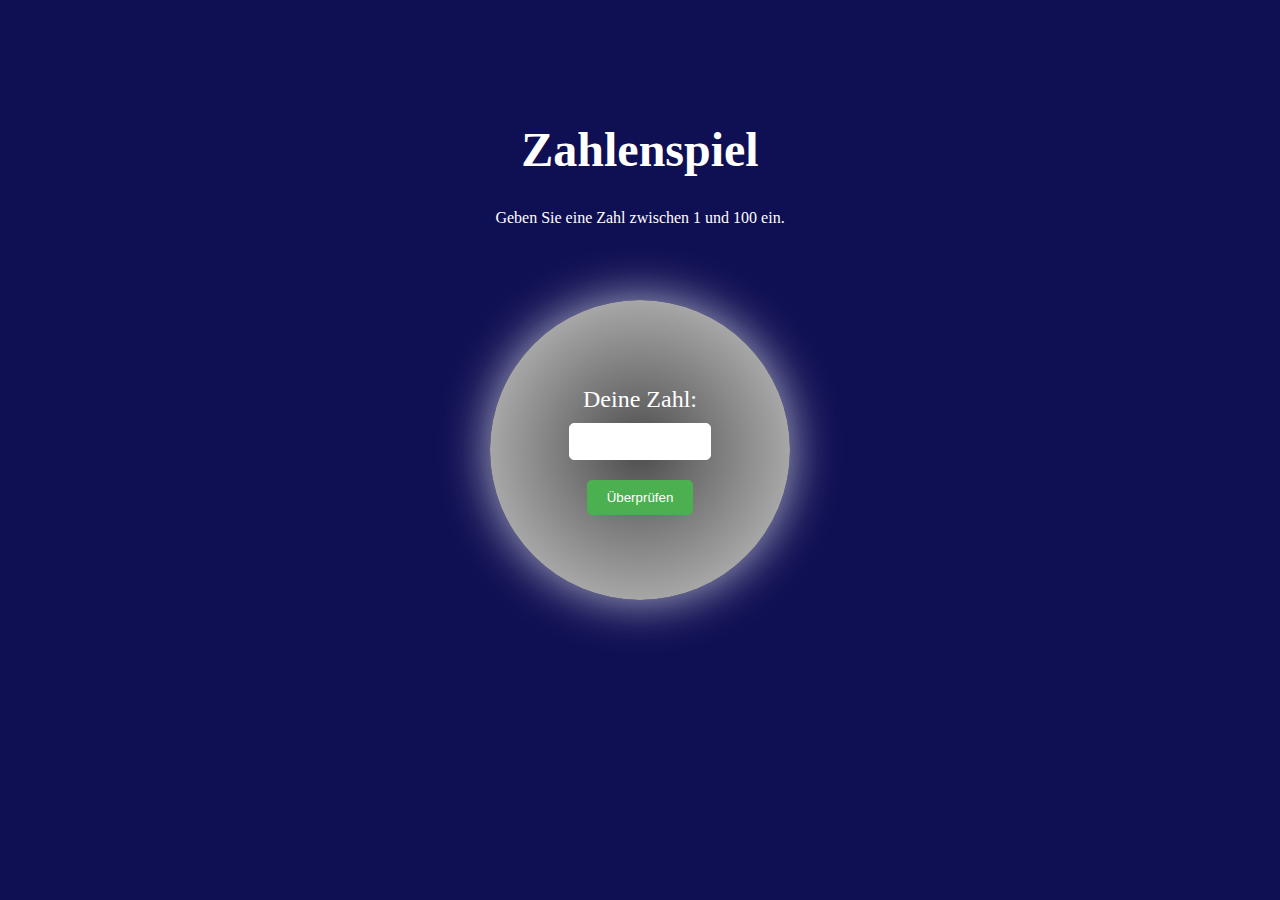
<file: index.html>
<!DOCTYPE html>
<html lang="en">
<head>
    <meta charset="UTF-8">
    <meta name="viewport" content="width=device-width, initial-scale=1.0">
    <link rel="stylesheet" href="style.css">
    <script defer src="./script.js"></script>
    <title>Zahlenspiel</title>
</head>
<body>
    <div class="header">
        <h1>Zahlenspiel</h1>
        <p id="output">Geben Sie eine Zahl zwischen 1 und 100 ein.</p>
    </div>
    
    <div class="content">
        <div class="magic-ball">
            <label for="name" class="inputForm__label">Deine Zahl:</label>
            <input type="input" class="inputForm_field" placeholder=""/> 
            <button onclick="checkGuess()">Überprüfen</button>
        </div>
        <p id="result"></p>
    </div>
</body>
</html>
</file>
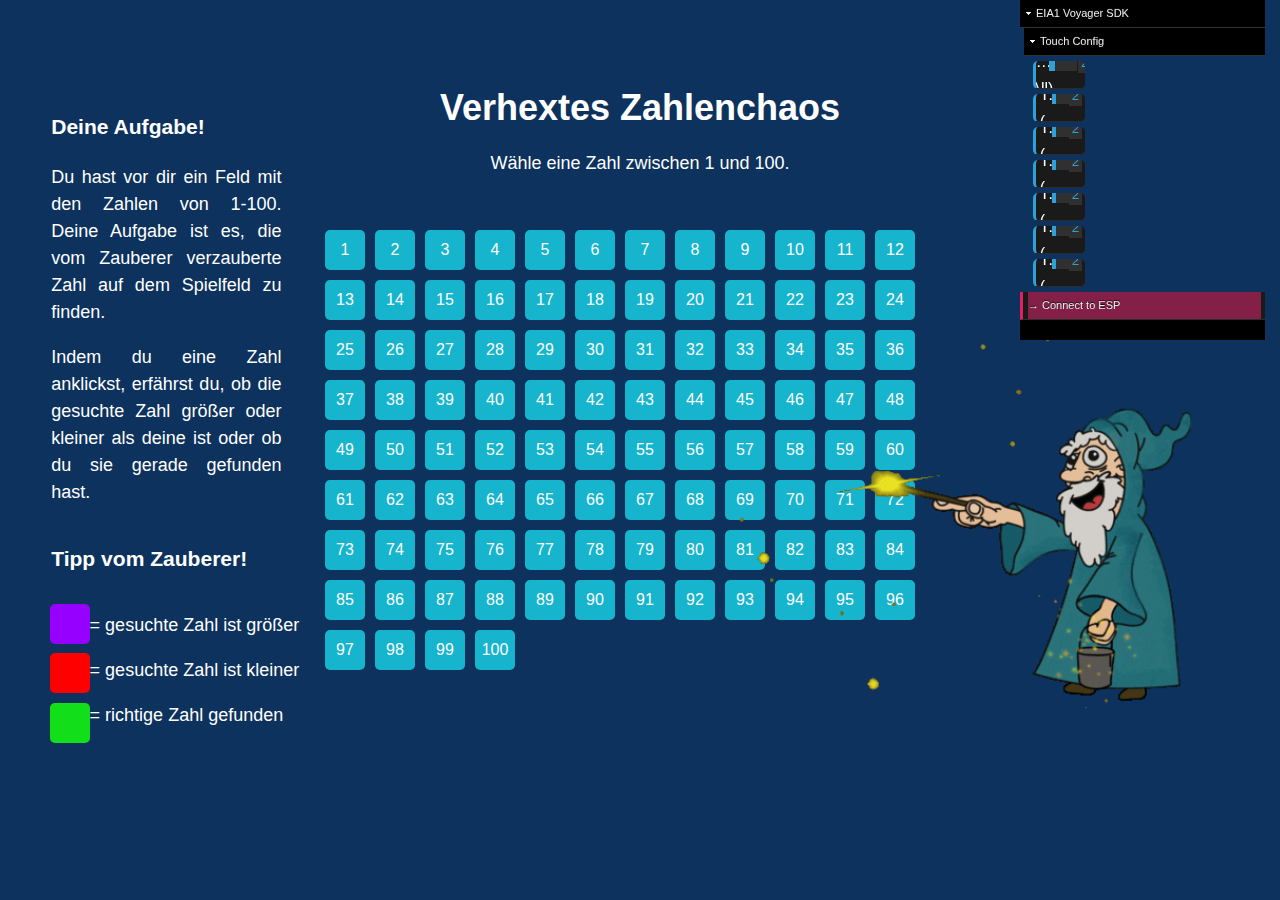
<file: Endabgabe/index.html>
<!DOCTYPE html>
<html lang="en">
<head>
    <meta charset="UTF-8">
    <meta name="viewport" content="width=device-width, initial-scale=1.0">
    <link rel="stylesheet" href="style.css">
    <script defer src="./script.js"></script>
    <script src="./dat.gui.min.js" defer></script>
    <script src="./eia1_voyager_sdk.min.js" defer></script>
    <title>Verhextes Zahlenchaos</title>

</head>
<body>
    <div class="header">
        <h1>Verhextes Zahlenchaos</h1>
        <p id="output">Wähle eine Zahl zwischen 1 und 100.</p>
    </div>
    
    <div class="content" id="numberContainer">
        <!-- Nummern werden hier über JavaScript hinzugefügt -->
    </div>

    <div class="question" id="question">
        <p> Möchtest du noch eine Runde spielen?</p>
        <button id="jaButton">Ja</button>
        <button id="neinButton">Nein</button>
    </div>

    <div class="instructions">
        <h3> Deine Aufgabe!</h3>
        <p>Du hast vor dir ein Feld mit den Zahlen von 1-100. Deine Aufgabe ist es, die vom Zauberer verzauberte Zahl auf dem Spielfeld zu finden.</p> 
        <p>Indem du eine Zahl anklickst, erfährst du, ob die gesuchte Zahl größer oder kleiner als deine ist oder ob du sie gerade gefunden hast. </p>  
    </div>

    <div class="tip">
        <h3> Tipp vom Zauberer!</h3>
    </div>

    <div class="tips">
        <p>= gesuchte Zahl ist größer </p>
        <p>= gesuchte Zahl ist kleiner</p>
        <p>= richtige Zahl gefunden</p>
    </div>

    <div class="square red"></div>
    <div class="square green"></div>
    <div class="square purple"></div>

    <img src="./wizard.gif" width="500px">

</body>
</html>
</file>
<file: style.css>
body {
    margin: 0;
    overflow: hidden;
    background-color: rgb(15, 15, 83); 
    display: flex;
    align-items: center;
    justify-content: center;
    height: 100vh;
    color: #fff;
    position: relative;
}

.header {
    text-align: center;
    position: absolute;
    top: 10%;
    left: 50%;
    transform: translateX(-50%);
}

h1 {
    font-size: 3em; /* Hier kannst du die Schriftgröße nach Bedarf anpassen */
}

.content {
    position: absolute;
    top: 50%;
    left: 50%;
    transform: translate(-50%, -50%);
    text-align: center;
}

.magic-ball {
    width: 300px;
    height: 300px;
    border-radius: 50%;
    background: radial-gradient(circle, #4d4d4d, #ccc);
    box-shadow: 0 0 50px rgba(255, 255, 255, 0.7);
    overflow: hidden;
    display: flex;
    flex-direction: column;
    align-items: center;
    justify-content: center;
}

.inputForm__label {
    display: block;
    font-size: 1.5em; /* Hier kannst du die Schriftgröße nach Bedarf anpassen */
    margin-bottom: 10px;
    color: #fff;
}

.inputForm_field {
    width: 40%;
    padding: 10px;
    margin-bottom: 20px;
    border: 1px solid #fff;
    border-radius: 5px;
}

button {
    padding: 10px 20px;
    cursor: pointer;
    background-color: #4CAF50;
    color: #fff;
    border: none;
    border-radius: 5px;
}

#result {
    font-size: 1.5em;
    position: absolute;
    top: calc(50% + 160px);
    left: 50%;
    transform: translateX(-50%);
    width: 100%;
    box-sizing: border-box;
}
</file>
<file: Endabgabe/style.css>
body {
    margin: 0;
    overflow: hidden;
    background-color: rgb(12, 50, 93); 
    display: flex;
    align-items: center;
    justify-content: center;
    height: 100vh;
    color: rgb(255, 255, 255)
}

.header {
    text-align: center;
    position: absolute;
    top: 7%;
    left: 50%;
    transform: translateX(-50%);
    font-size: 18px;
    font-family:'Arial', Helvetica, sans-serif;
}

.instructions {
    position: absolute;
    top: 10%;
    left: 4%;
    width: 18%;
    transform: translate (-50%, -50%);
    color: #fff;
    text-align: justify; 
    line-height: 1.5;
    font-size: 18px;
    font-family:'Arial', Helvetica, sans-serif;
}

.tip {
    position: absolute;
    top: 58%;
    left: 4%;
    width:18%;
    transform: translate (-50%, -50%);
    color: #fff;
    text-align: justify; 
    line-height: 1.5;
    font-size: 18px;
    font-family:'Arial', Helvetica, sans-serif;
}
.tips {
    position: absolute;
    top: 66%;
    left: 7%;
    width:17%;
    transform: translate (-50%, -50%);
    color: #fff;
    text-align: justify; 
    line-height: 1.5;
    font-size: 18px;
    font-family:'Arial', Helvetica, sans-serif;
}

.square {
    width: 40px;
    height: 40px;
    margin: 5px;
    border-radius: 5px;
}

.purple {
    background-color: #9500ff;
    position: absolute;
    top: 66.5%;
    left: 3.5%;
}

.red {
    background-color: #FF0000;
    position: absolute;
    top: 72%;
    left: 3.5%;
}

.green {
    background-color: #13de1a;
    position: absolute;
    top: 77.5%;
    left: 3.5%;
}

.content {
    position: absolute;
    top: 50%;
    left: 50%;
    transform: translate(-50%, -50%);
    display: flex;
    flex-wrap: wrap;
}
  
.number {
    width: 40px;
    height: 40px;
    display: flex;
    flex-direction: column;
    align-items: center;
    justify-content: center;
    margin: 5px;
    background-color: #16b4cd;
    color: #fff;
    font-size: 16px;
    border-radius: 5px;
    cursor: pointer;
    font-family:'Arial', Helvetica, sans-serif;
}

.number.clicked-correct {
    background-color: #13de1a;
}

.number.clicked-greater {
    background-color: #9500ff;
}

.number.clicked-lower {
    background-color: #FF0000;
}

.question {
    display: none;
    position: absolute;
    top: 75%;
    left: 40%;
    transform: translate (-50%, -50%);
    text-align: center;
    font-size: 18px;
    font-family:'Arial', Helvetica, sans-serif;
}


button {
    margin: 5px;
    width: 40px;
    height: 40px;
    border-radius: 5px;
    cursor: pointer;
    font-family:'Arial', Helvetica, sans-serif;
    background-color: #16b4cd;
    color: #fff;
    font-size: 14px;
}

button:hover {
    background-color: #1e8b9c;
    color: #fff;
    font-family:'Arial', Helvetica, sans-serif;
    font-size: 14px;
}

img {
    display: block;
    border-radius: 10px;
    position: absolute;
    top: 33%;
    right: 4%;
    transform: translate (-50%, -50%);
    pointer-events: none;
}

#question {
    display: none;
}
</file>
